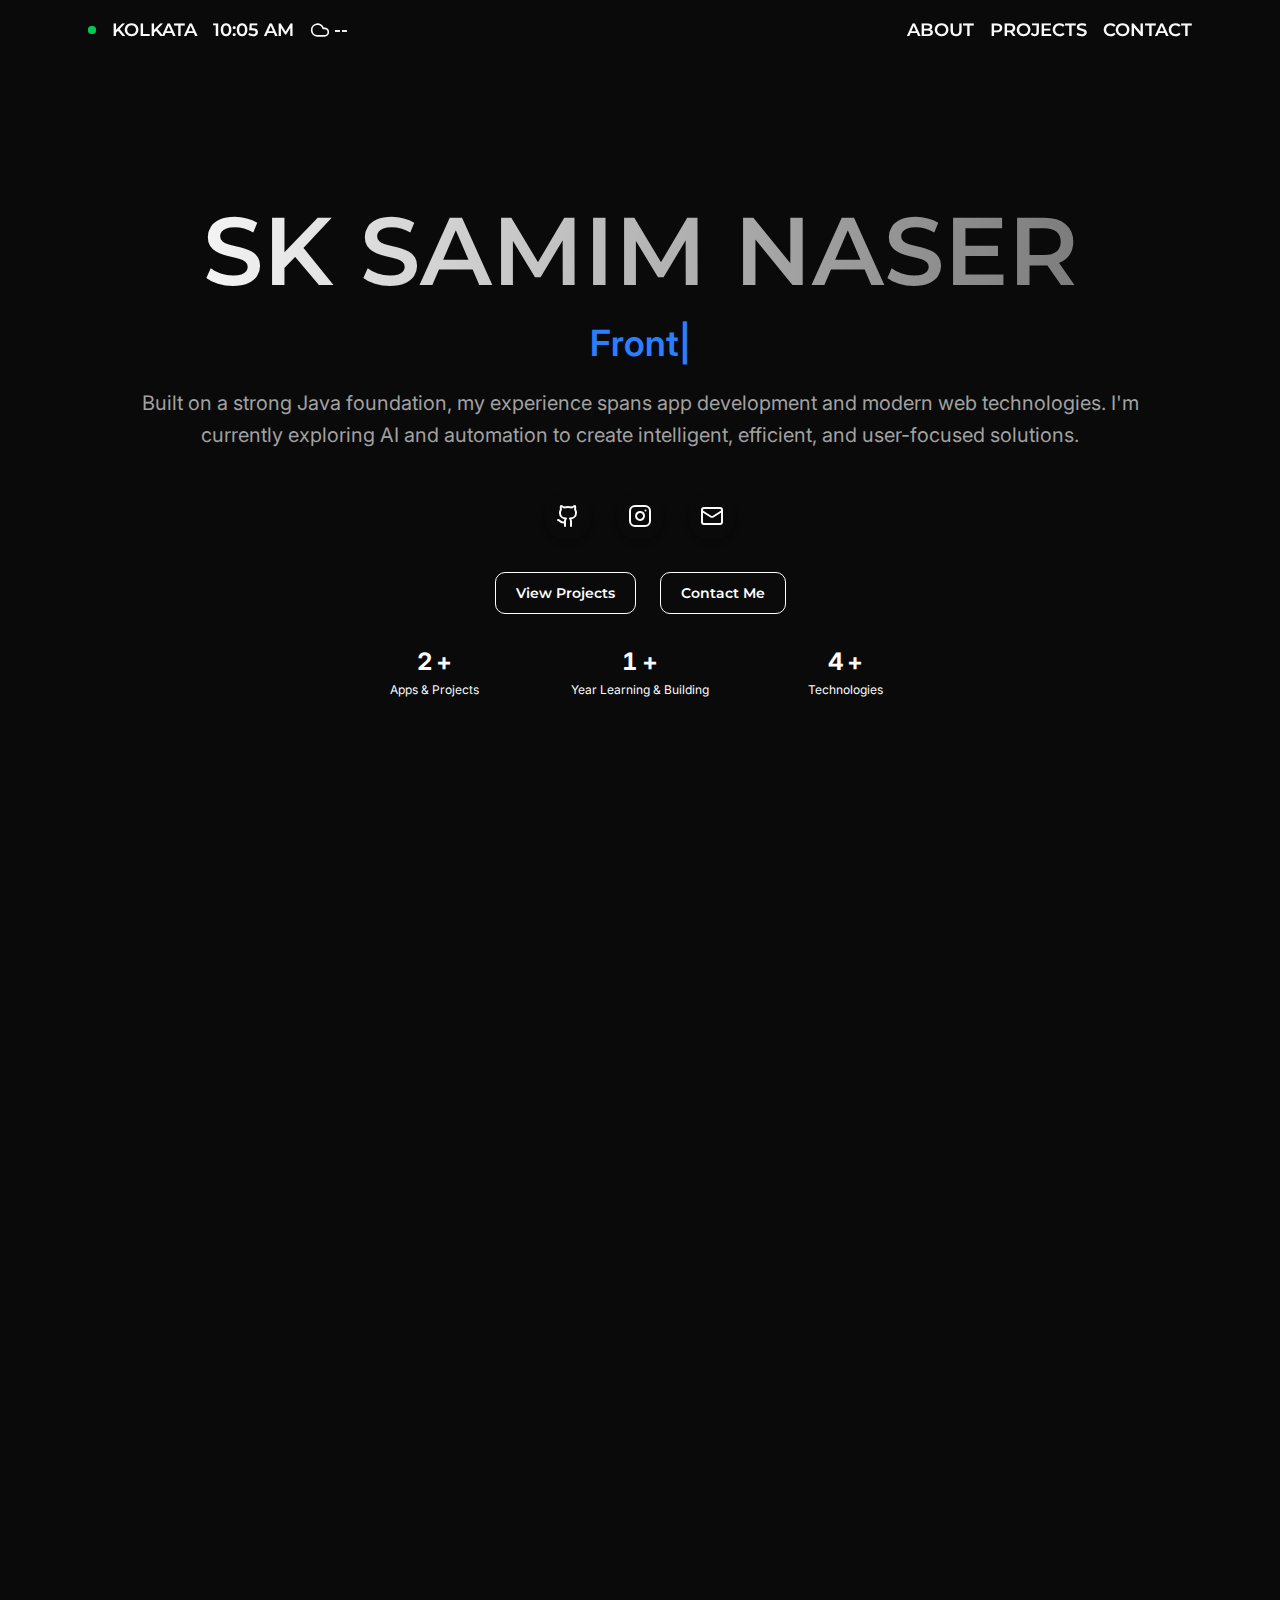
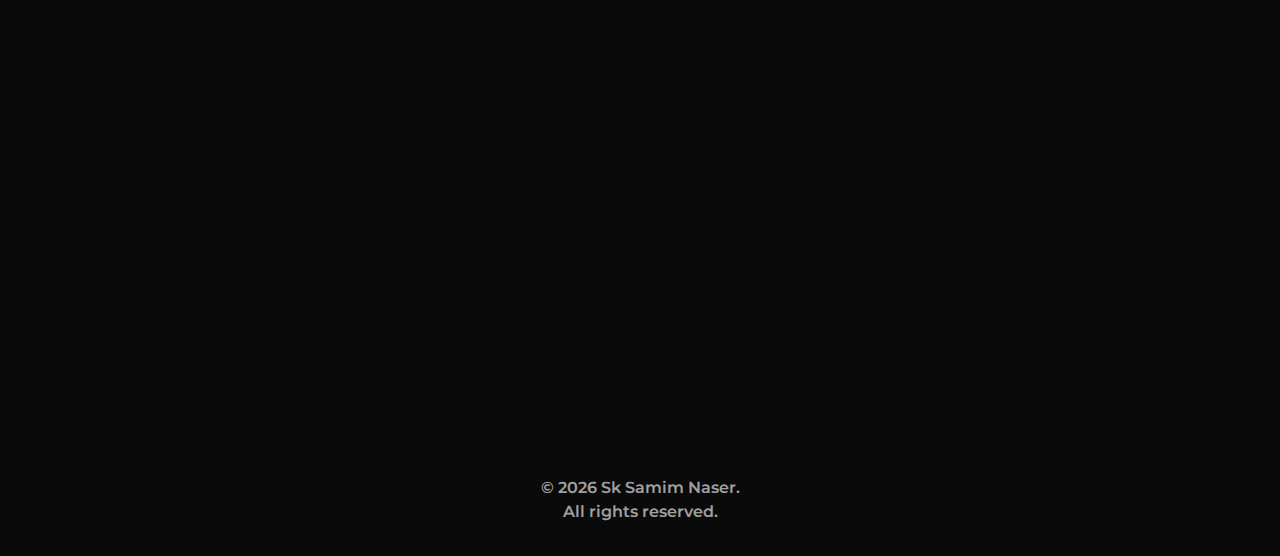
<file: index.html>
<!doctype html>
<html lang="en">
  <head>
    <!-- Google tag (gtag.js) -->
    <script
      async
      src="https://www.googletagmanager.com/gtag/js?id=G-XVTHLYR5VE"
    ></script>
    <script>
      window.dataLayer = window.dataLayer || [];
      function gtag() {
        dataLayer.push(arguments);
      }
      gtag("js", new Date());

      gtag("config", "G-XVTHLYR5VE");
    </script>
    <meta charset="UTF-8" />
    <meta name="viewport" content="width=device-width, initial-scale=1.0" />

    <!-- Primary SEO -->
    <title>Sk Samim Naser | Frontend Developer</title>
    <meta name="title" content="Sk Samim Naser | Frontend Developer" />
    <meta
      name="description"
      content="Frontend developer specializing in React, Flutter, and modern web technologies. Explore my projects, apps, and developer journey."
    />
    <meta name="robots" content="index, follow" />
    <meta
      name="keywords"
      content="Frontend Developer, React Developer, Flutter Developer, JavaScript, Portfolio, Web Developer"
    />
    <link rel="canonical" href="https://samimnaser.github.io/" />

    <!-- Open Graph / Social Preview -->
    <meta property="og:type" content="website" />
    <meta property="og:title" content="Sk Samim Naser | Developer Portfolio" />
    <meta
      property="og:description"
      content="Check out my developer portfolio and projects."
    />
    <meta property="og:url" content="https://samimnaser.github.io/" />
    <meta
      property="og:image"
      content="https://samimnaser.github.io/preview.png"
    />

    <!-- Twitter -->
    <meta name="twitter:card" content="summary_large_image" />
    <meta name="twitter:title" content="Sk Samim Naser | Developer Portfolio" />
    <meta
      name="twitter:description"
      content="Frontend developer building modern applications."
    />
    <meta
      name="twitter:image"
      content="https://samimnaser.github.io/preview.png"
    />

    <!-- Theme Color -->
    <meta name="theme-color" content="#111827" />

    <!-- Favicon -->
    <link rel="icon" type="image/png" href="/logo.png" />
    <link
      href="https://fonts.googleapis.com/css2?family=Inter:wght@300;400;500;600;700&family=JetBrains+Mono:wght@300;400;500;600&family=Montserrat:ital,wght@0,500;0,600;1,500;1,600&display=swap"
      rel="stylesheet"
    />
    <script type="module" crossorigin src="/assets/index-CJG-PSSD.js"></script>
    <link rel="modulepreload" crossorigin href="/assets/icons-Dl6znVoR.js">
    <link rel="modulepreload" crossorigin href="/assets/vendor-BYZdUPCL.js">
    <link rel="stylesheet" crossorigin href="/assets/index-CXBJVpOr.css">
  </head>
  <body>
    <div id="root"></div>
  </body>
</html>
</file>
<file: assets/index-CXBJVpOr.css>
@layer properties{@supports (((-webkit-hyphens:none)) and (not (margin-trim:inline))) or ((-moz-orient:inline) and (not (color:rgb(from red r g b)))){*,:before,:after,::backdrop{--tw-translate-x:0;--tw-translate-y:0;--tw-translate-z:0;--tw-rotate-x:initial;--tw-rotate-y:initial;--tw-rotate-z:initial;--tw-skew-x:initial;--tw-skew-y:initial;--tw-space-y-reverse:0;--tw-space-x-reverse:0;--tw-border-style:solid;--tw-gradient-position:initial;--tw-gradient-from:#0000;--tw-gradient-via:#0000;--tw-gradient-to:#0000;--tw-gradient-stops:initial;--tw-gradient-via-stops:initial;--tw-gradient-from-position:0%;--tw-gradient-via-position:50%;--tw-gradient-to-position:100%;--tw-leading:initial;--tw-font-weight:initial;--tw-tracking:initial;--tw-ordinal:initial;--tw-slashed-zero:initial;--tw-numeric-figure:initial;--tw-numeric-spacing:initial;--tw-numeric-fraction:initial;--tw-shadow:0 0 #0000;--tw-shadow-color:initial;--tw-shadow-alpha:100%;--tw-inset-shadow:0 0 #0000;--tw-inset-shadow-color:initial;--tw-inset-shadow-alpha:100%;--tw-ring-color:initial;--tw-ring-shadow:0 0 #0000;--tw-inset-ring-color:initial;--tw-inset-ring-shadow:0 0 #0000;--tw-ring-inset:initial;--tw-ring-offset-width:0px;--tw-ring-offset-color:#fff;--tw-ring-offset-shadow:0 0 #0000;--tw-outline-style:solid;--tw-blur:initial;--tw-brightness:initial;--tw-contrast:initial;--tw-grayscale:initial;--tw-hue-rotate:initial;--tw-invert:initial;--tw-opacity:initial;--tw-saturate:initial;--tw-sepia:initial;--tw-drop-shadow:initial;--tw-drop-shadow-color:initial;--tw-drop-shadow-alpha:100%;--tw-drop-shadow-size:initial;--tw-backdrop-blur:initial;--tw-backdrop-brightness:initial;--tw-backdrop-contrast:initial;--tw-backdrop-grayscale:initial;--tw-backdrop-hue-rotate:initial;--tw-backdrop-invert:initial;--tw-backdrop-opacity:initial;--tw-backdrop-saturate:initial;--tw-backdrop-sepia:initial;--tw-duration:initial;--tw-ease:initial;--tw-scale-x:1;--tw-scale-y:1;--tw-scale-z:1}}}@layer theme{:root,:host{--font-sans:ui-sans-serif, system-ui, sans-serif, "Apple Color Emoji", "Segoe UI Emoji", "Segoe UI Symbol", "Noto Color Emoji";--font-mono:ui-monospace, SFMono-Regular, Menlo, Monaco, Consolas, "Liberation Mono", "Courier New", monospace;--color-red-500:oklch(63.7% .237 25.331);--color-yellow-500:oklch(79.5% .184 86.047);--color-green-500:oklch(72.3% .219 149.579);--color-blue-400:oklch(70.7% .165 254.624);--color-blue-500:oklch(62.3% .214 259.815);--color-blue-700:oklch(48.8% .243 264.376);--color-gray-700:oklch(37.3% .034 259.733);--color-gray-800:oklch(27.8% .033 256.848);--color-zinc-500:oklch(55.2% .016 285.938);--color-neutral-400:oklch(70.8% 0 0);--color-neutral-500:oklch(55.6% 0 0);--color-black:#000;--color-white:#fff;--spacing:.25rem;--container-lg:32rem;--container-xl:36rem;--container-5xl:64rem;--container-6xl:72rem;--container-7xl:80rem;--text-xs:.75rem;--text-xs--line-height:calc(1 / .75);--text-sm:.875rem;--text-sm--line-height:calc(1.25 / .875);--text-lg:1.125rem;--text-lg--line-height:calc(1.75 / 1.125);--text-xl:1.25rem;--text-xl--line-height:calc(1.75 / 1.25);--text-2xl:1.5rem;--text-2xl--line-height:calc(2 / 1.5);--text-3xl:1.875rem;--text-3xl--line-height: 1.2 ;--text-4xl:2.25rem;--text-4xl--line-height:calc(2.5 / 2.25);--text-5xl:3rem;--text-5xl--line-height:1;--text-6xl:3.75rem;--text-6xl--line-height:1;--text-8xl:6rem;--text-8xl--line-height:1;--font-weight-normal:400;--font-weight-medium:500;--font-weight-semibold:600;--font-weight-bold:700;--tracking-tight:-.025em;--tracking-wide:.025em;--tracking-wider:.05em;--leading-tight:1.25;--leading-relaxed:1.625;--ease-out:cubic-bezier(0, 0, .2, 1);--ease-in-out:cubic-bezier(.4, 0, .2, 1);--animate-ping:ping 1s cubic-bezier(0, 0, .2, 1) infinite;--animate-pulse:pulse 2s cubic-bezier(.4, 0, .6, 1) infinite;--blur-sm:8px;--blur-3xl:64px;--default-transition-duration:.15s;--default-transition-timing-function:cubic-bezier(.4, 0, .2, 1);--default-font-family:var(--font-sans);--default-mono-font-family:var(--font-mono)}}@layer base{*,:after,:before,::backdrop{box-sizing:border-box;border:0 solid;margin:0;padding:0}::file-selector-button{box-sizing:border-box;border:0 solid;margin:0;padding:0}html,:host{-webkit-text-size-adjust:100%;tab-size:4;line-height:1.5;font-family:var(--default-font-family,ui-sans-serif, system-ui, sans-serif, "Apple Color Emoji", "Segoe UI Emoji", "Segoe UI Symbol", "Noto Color Emoji");font-feature-settings:var(--default-font-feature-settings,normal);font-variation-settings:var(--default-font-variation-settings,normal);-webkit-tap-highlight-color:transparent}hr{height:0;color:inherit;border-top-width:1px}abbr:where([title]){-webkit-text-decoration:underline dotted;text-decoration:underline dotted}h1,h2,h3,h4,h5,h6{font-size:inherit;font-weight:inherit}a{color:inherit;-webkit-text-decoration:inherit;text-decoration:inherit}b,strong{font-weight:bolder}code,kbd,samp,pre{font-family:var(--default-mono-font-family,ui-monospace, SFMono-Regular, Menlo, Monaco, Consolas, "Liberation Mono", "Courier New", monospace);font-feature-settings:var(--default-mono-font-feature-settings,normal);font-variation-settings:var(--default-mono-font-variation-settings,normal);font-size:1em}small{font-size:80%}sub,sup{vertical-align:baseline;font-size:75%;line-height:0;position:relative}sub{bottom:-.25em}sup{top:-.5em}table{text-indent:0;border-color:inherit;border-collapse:collapse}:-moz-focusring{outline:auto}progress{vertical-align:baseline}summary{display:list-item}ol,ul,menu{list-style:none}img,svg,video,canvas,audio,iframe,embed,object{vertical-align:middle;display:block}img,video{max-width:100%;height:auto}button,input,select,optgroup,textarea{font:inherit;font-feature-settings:inherit;font-variation-settings:inherit;letter-spacing:inherit;color:inherit;opacity:1;background-color:#0000;border-radius:0}::file-selector-button{font:inherit;font-feature-settings:inherit;font-variation-settings:inherit;letter-spacing:inherit;color:inherit;opacity:1;background-color:#0000;border-radius:0}:where(select:is([multiple],[size])) optgroup{font-weight:bolder}:where(select:is([multiple],[size])) optgroup option{padding-inline-start:20px}::file-selector-button{margin-inline-end:4px}::placeholder{opacity:1}@supports (not ((-webkit-appearance:-apple-pay-button))) or (contain-intrinsic-size:1px){::placeholder{color:currentColor}@supports (color:color-mix(in lab,red,red)){::placeholder{color:color-mix(in oklab,currentcolor 50%,transparent)}}}textarea{resize:vertical}::-webkit-search-decoration{-webkit-appearance:none}::-webkit-date-and-time-value{min-height:1lh;text-align:inherit}::-webkit-datetime-edit{display:inline-flex}::-webkit-datetime-edit-fields-wrapper{padding:0}::-webkit-datetime-edit{padding-block:0}::-webkit-datetime-edit-year-field{padding-block:0}::-webkit-datetime-edit-month-field{padding-block:0}::-webkit-datetime-edit-day-field{padding-block:0}::-webkit-datetime-edit-hour-field{padding-block:0}::-webkit-datetime-edit-minute-field{padding-block:0}::-webkit-datetime-edit-second-field{padding-block:0}::-webkit-datetime-edit-millisecond-field{padding-block:0}::-webkit-datetime-edit-meridiem-field{padding-block:0}::-webkit-calendar-picker-indicator{line-height:1}:-moz-ui-invalid{box-shadow:none}button,input:where([type=button],[type=reset],[type=submit]){appearance:button}::file-selector-button{appearance:button}::-webkit-inner-spin-button{height:auto}::-webkit-outer-spin-button{height:auto}[hidden]:where(:not([hidden=until-found])){display:none!important}}@layer components;@layer utilities{.pointer-events-none{pointer-events:none}.absolute{position:absolute}.fixed{position:fixed}.relative{position:relative}.inset-0{inset:calc(var(--spacing) * 0)}.top-0{top:calc(var(--spacing) * 0)}.top-1\/2{top:50%}.-right-40{right:calc(var(--spacing) * -40)}.right-4{right:calc(var(--spacing) * 4)}.-bottom-40{bottom:calc(var(--spacing) * -40)}.bottom-8{bottom:calc(var(--spacing) * 8)}.-z-10{z-index:-10}.z-0{z-index:0}.z-10{z-index:10}.z-50{z-index:50}.mx-auto{margin-inline:auto}.mt-4{margin-top:calc(var(--spacing) * 4)}.mt-10{margin-top:calc(var(--spacing) * 10)}.mt-20{margin-top:calc(var(--spacing) * 20)}.mt-auto{margin-top:auto}.mr-2{margin-right:calc(var(--spacing) * 2)}.mb-1{margin-bottom:calc(var(--spacing) * 1)}.mb-2{margin-bottom:calc(var(--spacing) * 2)}.mb-3{margin-bottom:calc(var(--spacing) * 3)}.mb-4{margin-bottom:calc(var(--spacing) * 4)}.mb-6{margin-bottom:calc(var(--spacing) * 6)}.mb-8{margin-bottom:calc(var(--spacing) * 8)}.mb-10{margin-bottom:calc(var(--spacing) * 10)}.mb-12{margin-bottom:calc(var(--spacing) * 12)}.block{display:block}.flex{display:flex}.grid{display:grid}.hidden{display:none}.inline-block{display:inline-block}.inline-flex{display:inline-flex}.size-0\.5{width:calc(var(--spacing) * .5);height:calc(var(--spacing) * .5)}.size-\[var\(--icon-size\)\]{width:var(--icon-size);height:var(--icon-size)}.size-full{width:100%;height:100%}.h-2{height:calc(var(--spacing) * 2)}.h-3{height:calc(var(--spacing) * 3)}.h-4{height:calc(var(--spacing) * 4)}.h-5{height:calc(var(--spacing) * 5)}.h-6{height:calc(var(--spacing) * 6)}.h-7{height:calc(var(--spacing) * 7)}.h-8{height:calc(var(--spacing) * 8)}.h-24{height:calc(var(--spacing) * 24)}.h-78{height:calc(var(--spacing) * 78)}.h-80{height:calc(var(--spacing) * 80)}.h-full{height:100%}.h-px{height:1px}.max-h-0{max-height:calc(var(--spacing) * 0)}.max-h-64{max-height:calc(var(--spacing) * 64)}.max-h-100{max-height:calc(var(--spacing) * 100)}.min-h-96{min-height:calc(var(--spacing) * 96)}.min-h-screen{min-height:100vh}.w-2{width:calc(var(--spacing) * 2)}.w-3\/4{width:75%}.w-4{width:calc(var(--spacing) * 4)}.w-4\/6{width:66.6667%}.w-5{width:calc(var(--spacing) * 5)}.w-5\/6{width:83.3333%}.w-6{width:calc(var(--spacing) * 6)}.w-7{width:calc(var(--spacing) * 7)}.w-8{width:calc(var(--spacing) * 8)}.w-16{width:calc(var(--spacing) * 16)}.w-24{width:calc(var(--spacing) * 24)}.w-32{width:calc(var(--spacing) * 32)}.w-80{width:calc(var(--spacing) * 80)}.w-\[50px\]{width:50px}.w-full{width:100%}.max-w-5xl{max-width:var(--container-5xl)}.max-w-6xl{max-width:var(--container-6xl)}.max-w-7xl{max-width:var(--container-7xl)}.max-w-lg{max-width:var(--container-lg)}.max-w-xl{max-width:var(--container-xl)}.shrink-0{flex-shrink:0}.-translate-y-1\/2{--tw-translate-y: -50% ;translate:var(--tw-translate-x) var(--tw-translate-y)}.translate-y-0{--tw-translate-y:calc(var(--spacing) * 0);translate:var(--tw-translate-x) var(--tw-translate-y)}.translate-y-10{--tw-translate-y:calc(var(--spacing) * 10);translate:var(--tw-translate-x) var(--tw-translate-y)}.rotate-\[var\(--angle\)\]{rotate:var(--angle)}.transform{transform:var(--tw-rotate-x,) var(--tw-rotate-y,) var(--tw-rotate-z,) var(--tw-skew-x,) var(--tw-skew-y,)}.transform-gpu{transform:translateZ(0) var(--tw-rotate-x,) var(--tw-rotate-y,) var(--tw-rotate-z,) var(--tw-skew-x,) var(--tw-skew-y,)}.animate-meteor{animation:5s linear infinite meteor}.animate-orbit{animation:orbit calc(var(--duration) * 1s) linear infinite}.animate-ping{animation:var(--animate-ping)}.animate-pulse{animation:var(--animate-pulse)}.cursor-default{cursor:default}.cursor-pointer{cursor:pointer}.resize-none{resize:none}.scroll-mt-24{scroll-margin-top:calc(var(--spacing) * 24)}.auto-rows-fr{grid-auto-rows:minmax(0,1fr)}.grid-cols-3{grid-template-columns:repeat(3,minmax(0,1fr))}.flex-col{flex-direction:column}.flex-row{flex-direction:row}.flex-wrap{flex-wrap:wrap}.items-baseline{align-items:baseline}.items-center{align-items:center}.items-start{align-items:flex-start}.items-stretch{align-items:stretch}.justify-between{justify-content:space-between}.justify-center{justify-content:center}.justify-end{justify-content:flex-end}.gap-0\.5{gap:calc(var(--spacing) * .5)}.gap-1{gap:calc(var(--spacing) * 1)}.gap-2{gap:calc(var(--spacing) * 2)}.gap-2\.5{gap:calc(var(--spacing) * 2.5)}.gap-3{gap:calc(var(--spacing) * 3)}.gap-4{gap:calc(var(--spacing) * 4)}.gap-6{gap:calc(var(--spacing) * 6)}.gap-8{gap:calc(var(--spacing) * 8)}.gap-10{gap:calc(var(--spacing) * 10)}:where(.space-y-4>:not(:last-child)){--tw-space-y-reverse:0;margin-block-start:calc(calc(var(--spacing) * 4) * var(--tw-space-y-reverse));margin-block-end:calc(calc(var(--spacing) * 4) * calc(1 - var(--tw-space-y-reverse)))}.gap-x-2{column-gap:calc(var(--spacing) * 2)}:where(.space-x-6>:not(:last-child)){--tw-space-x-reverse:0;margin-inline-start:calc(calc(var(--spacing) * 6) * var(--tw-space-x-reverse));margin-inline-end:calc(calc(var(--spacing) * 6) * calc(1 - var(--tw-space-x-reverse)))}.gap-y-1{row-gap:calc(var(--spacing) * 1)}.gap-y-2{row-gap:calc(var(--spacing) * 2)}.self-center{align-self:center}.overflow-auto{overflow:auto}.overflow-hidden{overflow:hidden}.rounded-2xl{border-radius:calc(var(--radius) + 8px)}.rounded-full{border-radius:3.40282e38px}.rounded-lg{border-radius:var(--radius)}.rounded-md{border-radius:calc(var(--radius) - 2px)}.rounded-xl{border-radius:calc(var(--radius) + 4px)}.border{border-style:var(--tw-border-style);border-width:1px}.border-b{border-bottom-style:var(--tw-border-style);border-bottom-width:1px}.border-black{border-color:var(--color-black)}.border-border{border-color:var(--border)}.border-gray-700{border-color:var(--color-gray-700)}.border-primary\/10{border-color:var(--primary)}@supports (color:color-mix(in lab,red,red)){.border-primary\/10{border-color:color-mix(in oklab,var(--primary) 10%,transparent)}}.border-primary\/15{border-color:var(--primary)}@supports (color:color-mix(in lab,red,red)){.border-primary\/15{border-color:color-mix(in oklab,var(--primary) 15%,transparent)}}.border-white{border-color:var(--color-white)}.bg-background{background-color:var(--background)}.bg-blue-500{background-color:var(--color-blue-500)}.bg-green-500{background-color:var(--color-green-500)}.bg-primary\/10{background-color:var(--primary)}@supports (color:color-mix(in lab,red,red)){.bg-primary\/10{background-color:color-mix(in oklab,var(--primary) 10%,transparent)}}.bg-red-500{background-color:var(--color-red-500)}.bg-transparent{background-color:#0000}.bg-white{background-color:var(--color-white)}.bg-yellow-500{background-color:var(--color-yellow-500)}.bg-zinc-500{background-color:var(--color-zinc-500)}.bg-linear-to-br{--tw-gradient-position:to bottom right}@supports (background-image:linear-gradient(in lab,red,red)){.bg-linear-to-br{--tw-gradient-position:to bottom right in oklab}}.bg-linear-to-br{background-image:linear-gradient(var(--tw-gradient-stops))}.bg-linear-to-r{--tw-gradient-position:to right}@supports (background-image:linear-gradient(in lab,red,red)){.bg-linear-to-r{--tw-gradient-position:to right in oklab}}.bg-linear-to-r{background-image:linear-gradient(var(--tw-gradient-stops))}.bg-gradient-to-r{--tw-gradient-position:to right in oklab;background-image:linear-gradient(var(--tw-gradient-stops))}.from-white{--tw-gradient-from:var(--color-white);--tw-gradient-stops:var(--tw-gradient-via-stops,var(--tw-gradient-position), var(--tw-gradient-from) var(--tw-gradient-from-position), var(--tw-gradient-to) var(--tw-gradient-to-position))}.from-zinc-500{--tw-gradient-from:var(--color-zinc-500);--tw-gradient-stops:var(--tw-gradient-via-stops,var(--tw-gradient-position), var(--tw-gradient-from) var(--tw-gradient-from-position), var(--tw-gradient-to) var(--tw-gradient-to-position))}.to-neutral-500{--tw-gradient-to:var(--color-neutral-500);--tw-gradient-stops:var(--tw-gradient-via-stops,var(--tw-gradient-position), var(--tw-gradient-from) var(--tw-gradient-from-position), var(--tw-gradient-to) var(--tw-gradient-to-position))}.to-transparent{--tw-gradient-to:transparent;--tw-gradient-stops:var(--tw-gradient-via-stops,var(--tw-gradient-position), var(--tw-gradient-from) var(--tw-gradient-from-position), var(--tw-gradient-to) var(--tw-gradient-to-position))}.bg-clip-text{-webkit-background-clip:text;background-clip:text}.stroke-black\/10{stroke:#0000001a}@supports (color:color-mix(in lab,red,red)){.stroke-black\/10{stroke:color-mix(in oklab,var(--color-black) 10%,transparent)}}.stroke-1{stroke-width:1px}.object-cover{object-fit:cover}.p-2{padding:calc(var(--spacing) * 2)}.p-3{padding:calc(var(--spacing) * 3)}.p-4{padding:calc(var(--spacing) * 4)}.p-7{padding:calc(var(--spacing) * 7)}.p-8{padding:calc(var(--spacing) * 8)}.px-1{padding-inline:calc(var(--spacing) * 1)}.px-4{padding-inline:calc(var(--spacing) * 4)}.px-5{padding-inline:calc(var(--spacing) * 5)}.px-6{padding-inline:calc(var(--spacing) * 6)}.px-8{padding-inline:calc(var(--spacing) * 8)}.py-2{padding-block:calc(var(--spacing) * 2)}.py-2\.5{padding-block:calc(var(--spacing) * 2.5)}.py-3{padding-block:calc(var(--spacing) * 3)}.py-4{padding-block:calc(var(--spacing) * 4)}.py-8{padding-block:calc(var(--spacing) * 8)}.py-14{padding-block:calc(var(--spacing) * 14)}.py-30{padding-block:calc(var(--spacing) * 30)}.pt-8{padding-top:calc(var(--spacing) * 8)}.pb-5{padding-bottom:calc(var(--spacing) * 5)}.pl-1{padding-left:calc(var(--spacing) * 1)}.text-center{text-align:center}.text-left{text-align:left}.font-mono{font-family:var(--font-mono)}.font-sans{font-family:var(--font-sans)}.text-2xl{font-size:var(--text-2xl);line-height:var(--tw-leading,var(--text-2xl--line-height))}.text-4xl{font-size:var(--text-4xl);line-height:var(--tw-leading,var(--text-4xl--line-height))}.text-5xl{font-size:var(--text-5xl);line-height:var(--tw-leading,var(--text-5xl--line-height))}.text-lg{font-size:var(--text-lg);line-height:var(--tw-leading,var(--text-lg--line-height))}.text-sm{font-size:var(--text-sm);line-height:var(--tw-leading,var(--text-sm--line-height))}.text-xl{font-size:var(--text-xl);line-height:var(--tw-leading,var(--text-xl--line-height))}.text-xs{font-size:var(--text-xs);line-height:var(--tw-leading,var(--text-xs--line-height))}.text-\[11px\]{font-size:11px}.leading-relaxed{--tw-leading:var(--leading-relaxed);line-height:var(--leading-relaxed)}.leading-tight{--tw-leading:var(--leading-tight);line-height:var(--leading-tight)}.font-bold{--tw-font-weight:var(--font-weight-bold);font-weight:var(--font-weight-bold)}.font-medium{--tw-font-weight:var(--font-weight-medium);font-weight:var(--font-weight-medium)}.font-normal{--tw-font-weight:var(--font-weight-normal);font-weight:var(--font-weight-normal)}.font-semibold{--tw-font-weight:var(--font-weight-semibold);font-weight:var(--font-weight-semibold)}.tracking-\[0\.14em\]{--tw-tracking:.14em;letter-spacing:.14em}.tracking-\[0\.18em\]{--tw-tracking:.18em;letter-spacing:.18em}.tracking-\[0\.25em\]{--tw-tracking:.25em;letter-spacing:.25em}.tracking-tight{--tw-tracking:var(--tracking-tight);letter-spacing:var(--tracking-tight)}.tracking-wide{--tw-tracking:var(--tracking-wide);letter-spacing:var(--tracking-wide)}.tracking-wider{--tw-tracking:var(--tracking-wider);letter-spacing:var(--tracking-wider)}.text-black{color:var(--color-black)}.text-blue-500{color:var(--color-blue-500)}.text-green-500{color:var(--color-green-500)}.text-muted-foreground{color:var(--muted-foreground)}.text-neutral-400{color:var(--color-neutral-400)}.text-primary,.text-primary\/50{color:var(--primary)}@supports (color:color-mix(in lab,red,red)){.text-primary\/50{color:color-mix(in oklab,var(--primary) 50%,transparent)}}.text-primary\/55{color:var(--primary)}@supports (color:color-mix(in lab,red,red)){.text-primary\/55{color:color-mix(in oklab,var(--primary) 55%,transparent)}}.text-primary\/70{color:var(--primary)}@supports (color:color-mix(in lab,red,red)){.text-primary\/70{color:color-mix(in oklab,var(--primary) 70%,transparent)}}.text-primary\/75{color:var(--primary)}@supports (color:color-mix(in lab,red,red)){.text-primary\/75{color:color-mix(in oklab,var(--primary) 75%,transparent)}}.text-primary\/80{color:var(--primary)}@supports (color:color-mix(in lab,red,red)){.text-primary\/80{color:color-mix(in oklab,var(--primary) 80%,transparent)}}.text-primary\/90{color:var(--primary)}@supports (color:color-mix(in lab,red,red)){.text-primary\/90{color:color-mix(in oklab,var(--primary) 90%,transparent)}}.text-red-500{color:var(--color-red-500)}.text-transparent{color:#0000}.text-white{color:var(--color-white)}.text-yellow-500{color:var(--color-yellow-500)}.uppercase{text-transform:uppercase}.tabular-nums{--tw-numeric-spacing:tabular-nums;font-variant-numeric:var(--tw-ordinal,) var(--tw-slashed-zero,) var(--tw-numeric-figure,) var(--tw-numeric-spacing,) var(--tw-numeric-fraction,)}.opacity-0{opacity:0}.opacity-10{opacity:.1}.opacity-75{opacity:.75}.opacity-100{opacity:1}.shadow-\[0_0_0_1px_\#ffffff10\]{--tw-shadow:0 0 0 1px var(--tw-shadow-color,#ffffff10);box-shadow:var(--tw-inset-shadow),var(--tw-inset-ring-shadow),var(--tw-ring-offset-shadow),var(--tw-ring-shadow),var(--tw-shadow)}.shadow-lg{--tw-shadow:0 10px 15px -3px var(--tw-shadow-color,#0000001a), 0 4px 6px -4px var(--tw-shadow-color,#0000001a);box-shadow:var(--tw-inset-shadow),var(--tw-inset-ring-shadow),var(--tw-ring-offset-shadow),var(--tw-ring-shadow),var(--tw-shadow)}.shadow-md{--tw-shadow:0 4px 6px -1px var(--tw-shadow-color,#0000001a), 0 2px 4px -2px var(--tw-shadow-color,#0000001a);box-shadow:var(--tw-inset-shadow),var(--tw-inset-ring-shadow),var(--tw-ring-offset-shadow),var(--tw-ring-shadow),var(--tw-shadow)}.shadow-sm{--tw-shadow:0 1px 3px 0 var(--tw-shadow-color,#0000001a), 0 1px 2px -1px var(--tw-shadow-color,#0000001a);box-shadow:var(--tw-inset-shadow),var(--tw-inset-ring-shadow),var(--tw-ring-offset-shadow),var(--tw-ring-shadow),var(--tw-shadow)}.ring-2{--tw-ring-shadow:var(--tw-ring-inset,) 0 0 0 calc(2px + var(--tw-ring-offset-width)) var(--tw-ring-color,currentcolor);box-shadow:var(--tw-inset-shadow),var(--tw-inset-ring-shadow),var(--tw-ring-offset-shadow),var(--tw-ring-shadow),var(--tw-shadow)}.ring-primary\/10{--tw-ring-color:var(--primary)}@supports (color:color-mix(in lab,red,red)){.ring-primary\/10{--tw-ring-color:color-mix(in oklab, var(--primary) 10%, transparent)}}.outline{outline-style:var(--tw-outline-style);outline-width:1px}.blur-3xl{--tw-blur:blur(var(--blur-3xl));filter:var(--tw-blur,) var(--tw-brightness,) var(--tw-contrast,) var(--tw-grayscale,) var(--tw-hue-rotate,) var(--tw-invert,) var(--tw-saturate,) var(--tw-sepia,) var(--tw-drop-shadow,)}.brightness-100{--tw-brightness:brightness(100%);filter:var(--tw-blur,) var(--tw-brightness,) var(--tw-contrast,) var(--tw-grayscale,) var(--tw-hue-rotate,) var(--tw-invert,) var(--tw-saturate,) var(--tw-sepia,) var(--tw-drop-shadow,)}.grayscale{--tw-grayscale:grayscale(100%);filter:var(--tw-blur,) var(--tw-brightness,) var(--tw-contrast,) var(--tw-grayscale,) var(--tw-hue-rotate,) var(--tw-invert,) var(--tw-saturate,) var(--tw-sepia,) var(--tw-drop-shadow,)}.grayscale-0{--tw-grayscale:grayscale(0%);filter:var(--tw-blur,) var(--tw-brightness,) var(--tw-contrast,) var(--tw-grayscale,) var(--tw-hue-rotate,) var(--tw-invert,) var(--tw-saturate,) var(--tw-sepia,) var(--tw-drop-shadow,)}.backdrop-blur-sm{--tw-backdrop-blur:blur(var(--blur-sm));-webkit-backdrop-filter:var(--tw-backdrop-blur,) var(--tw-backdrop-brightness,) var(--tw-backdrop-contrast,) var(--tw-backdrop-grayscale,) var(--tw-backdrop-hue-rotate,) var(--tw-backdrop-invert,) var(--tw-backdrop-opacity,) var(--tw-backdrop-saturate,) var(--tw-backdrop-sepia,);backdrop-filter:var(--tw-backdrop-blur,) var(--tw-backdrop-brightness,) var(--tw-backdrop-contrast,) var(--tw-backdrop-grayscale,) var(--tw-backdrop-hue-rotate,) var(--tw-backdrop-invert,) var(--tw-backdrop-opacity,) var(--tw-backdrop-saturate,) var(--tw-backdrop-sepia,)}.transition{transition-property:color,background-color,border-color,outline-color,text-decoration-color,fill,stroke,--tw-gradient-from,--tw-gradient-via,--tw-gradient-to,opacity,box-shadow,transform,translate,scale,rotate,filter,-webkit-backdrop-filter,backdrop-filter,display,content-visibility,overlay,pointer-events;transition-timing-function:var(--tw-ease,var(--default-transition-timing-function));transition-duration:var(--tw-duration,var(--default-transition-duration))}.transition-\[filter\]{transition-property:filter;transition-timing-function:var(--tw-ease,var(--default-transition-timing-function));transition-duration:var(--tw-duration,var(--default-transition-duration))}.transition-\[transform\,border-color\,filter\]{transition-property:transform,border-color,filter;transition-timing-function:var(--tw-ease,var(--default-transition-timing-function));transition-duration:var(--tw-duration,var(--default-transition-duration))}.transition-all{transition-property:all;transition-timing-function:var(--tw-ease,var(--default-transition-timing-function));transition-duration:var(--tw-duration,var(--default-transition-duration))}.transition-colors{transition-property:color,background-color,border-color,outline-color,text-decoration-color,fill,stroke,--tw-gradient-from,--tw-gradient-via,--tw-gradient-to;transition-timing-function:var(--tw-ease,var(--default-transition-timing-function));transition-duration:var(--tw-duration,var(--default-transition-duration))}.transition-transform{transition-property:transform,translate,scale,rotate;transition-timing-function:var(--tw-ease,var(--default-transition-timing-function));transition-duration:var(--tw-duration,var(--default-transition-duration))}.delay-200{transition-delay:.2s}.delay-300{transition-delay:.3s}.delay-400{transition-delay:.4s}.delay-500{transition-delay:.5s}.delay-1000{transition-delay:1s}.duration-150{--tw-duration:.15s;transition-duration:.15s}.duration-200{--tw-duration:.2s;transition-duration:.2s}.duration-300{--tw-duration:.3s;transition-duration:.3s}.duration-1000{--tw-duration:1s;transition-duration:1s}.ease-in-out{--tw-ease:var(--ease-in-out);transition-timing-function:var(--ease-in-out)}.ease-out{--tw-ease:var(--ease-out);transition-timing-function:var(--ease-out)}.outline-none{--tw-outline-style:none;outline-style:none}.select-none{-webkit-user-select:none;user-select:none}.\[animation-direction\:reverse\]{animation-direction:reverse}.delay-200{animation-delay:.2s}.delay-300{animation-delay:.3s}.delay-400{animation-delay:.4s}.delay-500{animation-delay:.5s}.delay-1000{animation-delay:1s}.duration-150{animation-duration:.15s}.duration-200{animation-duration:.2s}.duration-300{animation-duration:.3s}.duration-1000{animation-duration:1s}.ease-in-out{animation-timing-function:cubic-bezier(.4,0,.2,1)}.ease-out{animation-timing-function:cubic-bezier(0,0,.2,1)}@media(hover:hover){.group-hover\:text-blue-500:is(:where(.group):hover *){color:var(--color-blue-500)}.group-hover\:text-primary\/90:is(:where(.group):hover *){color:var(--primary)}@supports (color:color-mix(in lab,red,red)){.group-hover\:text-primary\/90:is(:where(.group):hover *){color:color-mix(in oklab,var(--primary) 90%,transparent)}}.group-hover\:text-white:is(:where(.group):hover *){color:var(--color-white)}.group-hover\:brightness-100:is(:where(.group):hover *){--tw-brightness:brightness(100%);filter:var(--tw-blur,) var(--tw-brightness,) var(--tw-contrast,) var(--tw-grayscale,) var(--tw-hue-rotate,) var(--tw-invert,) var(--tw-saturate,) var(--tw-sepia,) var(--tw-drop-shadow,)}.group-hover\:grayscale-0:is(:where(.group):hover *){--tw-grayscale:grayscale(0%);filter:var(--tw-blur,) var(--tw-brightness,) var(--tw-contrast,) var(--tw-grayscale,) var(--tw-hue-rotate,) var(--tw-invert,) var(--tw-saturate,) var(--tw-sepia,) var(--tw-drop-shadow,)}}.placeholder\:text-primary\/40::placeholder{color:var(--primary)}@supports (color:color-mix(in lab,red,red)){.placeholder\:text-primary\/40::placeholder{color:color-mix(in oklab,var(--primary) 40%,transparent)}}@media(hover:hover){.hover\:-translate-y-1\.5:hover{--tw-translate-y:calc(var(--spacing) * -1.5);translate:var(--tw-translate-x) var(--tw-translate-y)}.hover\:scale-105:hover{--tw-scale-x:105%;--tw-scale-y:105%;--tw-scale-z:105%;scale:var(--tw-scale-x) var(--tw-scale-y)}.hover\:scale-110:hover{--tw-scale-x:110%;--tw-scale-y:110%;--tw-scale-z:110%;scale:var(--tw-scale-x) var(--tw-scale-y)}.hover\:scale-125:hover{--tw-scale-x:125%;--tw-scale-y:125%;--tw-scale-z:125%;scale:var(--tw-scale-x) var(--tw-scale-y)}.hover\:border-primary\/25:hover{border-color:var(--primary)}@supports (color:color-mix(in lab,red,red)){.hover\:border-primary\/25:hover{border-color:color-mix(in oklab,var(--primary) 25%,transparent)}}.hover\:border-primary\/30:hover{border-color:var(--primary)}@supports (color:color-mix(in lab,red,red)){.hover\:border-primary\/30:hover{border-color:color-mix(in oklab,var(--primary) 30%,transparent)}}.hover\:border-primary\/40:hover{border-color:var(--primary)}@supports (color:color-mix(in lab,red,red)){.hover\:border-primary\/40:hover{border-color:color-mix(in oklab,var(--primary) 40%,transparent)}}.hover\:bg-black:hover{background-color:var(--color-black)}.hover\:bg-white:hover{background-color:var(--color-white)}.hover\:text-black:hover{color:var(--color-black)}.hover\:text-primary:hover{color:var(--primary)}.hover\:text-white:hover{color:var(--color-white)}.hover\:opacity-70:hover{opacity:.7}.hover\:shadow-lg:hover{--tw-shadow:0 10px 15px -3px var(--tw-shadow-color,#0000001a), 0 4px 6px -4px var(--tw-shadow-color,#0000001a);box-shadow:var(--tw-inset-shadow),var(--tw-inset-ring-shadow),var(--tw-ring-offset-shadow),var(--tw-ring-shadow),var(--tw-shadow)}}.focus\:border-white:focus{border-color:var(--color-white)}.disabled\:opacity-50:disabled{opacity:.5}@media(min-width:40rem){.sm\:grid-cols-4{grid-template-columns:repeat(4,minmax(0,1fr))}.sm\:flex-row{flex-direction:row}}@media(min-width:48rem){.md\:flex{display:flex}.md\:hidden{display:none}.md\:h-28{height:calc(var(--spacing) * 28)}.md\:h-full{height:100%}.md\:w-5\/6{width:83.3333%}.md\:w-28{width:calc(var(--spacing) * 28)}.md\:grid-cols-2{grid-template-columns:repeat(2,minmax(0,1fr))}.md\:grid-cols-6{grid-template-columns:repeat(6,minmax(0,1fr))}.md\:flex-row{flex-direction:row}.md\:gap-4{gap:calc(var(--spacing) * 4)}.md\:gap-16{gap:calc(var(--spacing) * 16)}.md\:self-start{align-self:flex-start}.md\:p-8{padding:calc(var(--spacing) * 8)}.md\:p-10{padding:calc(var(--spacing) * 10)}.md\:px-6{padding-inline:calc(var(--spacing) * 6)}.md\:px-10{padding-inline:calc(var(--spacing) * 10)}.md\:py-4{padding-block:calc(var(--spacing) * 4)}.md\:py-20{padding-block:calc(var(--spacing) * 20)}.md\:text-3xl{font-size:var(--text-3xl);line-height:var(--tw-leading,var(--text-3xl--line-height))}.md\:text-4xl{font-size:var(--text-4xl);line-height:var(--tw-leading,var(--text-4xl--line-height))}.md\:text-6xl{font-size:var(--text-6xl);line-height:var(--tw-leading,var(--text-6xl--line-height))}.md\:text-8xl{font-size:var(--text-8xl);line-height:var(--tw-leading,var(--text-8xl--line-height))}.md\:text-xl{font-size:var(--text-xl);line-height:var(--tw-leading,var(--text-xl--line-height))}.md\:text-primary\/55{color:var(--primary)}@supports (color:color-mix(in lab,red,red)){.md\:text-primary\/55{color:color-mix(in oklab,var(--primary) 55%,transparent)}}.md\:brightness-75{--tw-brightness:brightness(75%);filter:var(--tw-blur,) var(--tw-brightness,) var(--tw-contrast,) var(--tw-grayscale,) var(--tw-hue-rotate,) var(--tw-invert,) var(--tw-saturate,) var(--tw-sepia,) var(--tw-drop-shadow,)}.md\:grayscale{--tw-grayscale:grayscale(100%);filter:var(--tw-blur,) var(--tw-brightness,) var(--tw-contrast,) var(--tw-grayscale,) var(--tw-hue-rotate,) var(--tw-invert,) var(--tw-saturate,) var(--tw-sepia,) var(--tw-drop-shadow,)}}@media(min-width:80rem){.xl\:grid-cols-3{grid-template-columns:repeat(3,minmax(0,1fr))}}.dark\:border-white:is(.dark *){border-color:var(--color-white)}.dark\:bg-gray-800:is(.dark *){background-color:var(--color-gray-800)}.dark\:from-blue-400:is(.dark *){--tw-gradient-from:var(--color-blue-400);--tw-gradient-stops:var(--tw-gradient-via-stops,var(--tw-gradient-position), var(--tw-gradient-from) var(--tw-gradient-from-position), var(--tw-gradient-to) var(--tw-gradient-to-position))}.dark\:to-blue-700:is(.dark *){--tw-gradient-to:var(--color-blue-700);--tw-gradient-stops:var(--tw-gradient-via-stops,var(--tw-gradient-position), var(--tw-gradient-from) var(--tw-gradient-from-position), var(--tw-gradient-to) var(--tw-gradient-to-position))}.dark\:stroke-white\/10:is(.dark *){stroke:#ffffff1a}@supports (color:color-mix(in lab,red,red)){.dark\:stroke-white\/10:is(.dark *){stroke:color-mix(in oklab,var(--color-white) 10%,transparent)}}.dark\:text-white:is(.dark *){color:var(--color-white)}@media(hover:hover){.dark\:hover\:bg-white:is(.dark *):hover{background-color:var(--color-white)}.dark\:hover\:text-black:is(.dark *):hover{color:var(--color-black)}}}:root{--radius:.625rem;--background:oklch(100% 0 0);--foreground:oklch(14.5% 0 0);--card:oklch(100% 0 0);--card-foreground:oklch(14.5% 0 0);--popover:oklch(100% 0 0);--popover-foreground:oklch(14.5% 0 0);--primary:oklch(20.5% 0 0);--primary-foreground:oklch(98.5% 0 0);--secondary:oklch(97% 0 0);--secondary-foreground:oklch(20.5% 0 0);--muted:oklch(97% 0 0);--muted-foreground:oklch(55.6% 0 0);--accent:oklch(97% 0 0);--accent-foreground:oklch(20.5% 0 0);--destructive:oklch(57.7% .245 27.325);--border:oklch(92.2% 0 0);--input:oklch(92.2% 0 0);--ring:oklch(70.8% 0 0);--chart-1:oklch(64.6% .222 41.116);--chart-2:oklch(60% .118 184.704);--chart-3:oklch(39.8% .07 227.392);--chart-4:oklch(82.8% .189 84.429);--chart-5:oklch(76.9% .188 70.08);--sidebar:oklch(98.5% 0 0);--sidebar-foreground:oklch(14.5% 0 0);--sidebar-primary:oklch(20.5% 0 0);--sidebar-primary-foreground:oklch(98.5% 0 0);--sidebar-accent:oklch(97% 0 0);--sidebar-accent-foreground:oklch(20.5% 0 0);--sidebar-border:oklch(92.2% 0 0);--sidebar-ring:oklch(70.8% 0 0)}.dark{--background:oklch(14.5% 0 0);--foreground:oklch(98.5% 0 0);--card:oklch(20.5% 0 0);--card-foreground:oklch(98.5% 0 0);--popover:oklch(20.5% 0 0);--popover-foreground:oklch(98.5% 0 0);--primary:oklch(92.2% 0 0);--primary-foreground:oklch(20.5% 0 0);--secondary:oklch(26.9% 0 0);--secondary-foreground:oklch(98.5% 0 0);--muted:oklch(26.9% 0 0);--muted-foreground:oklch(70.8% 0 0);--accent:oklch(26.9% 0 0);--accent-foreground:oklch(98.5% 0 0);--destructive:oklch(70.4% .191 22.216);--border:oklch(100% 0 0/.1);--input:oklch(100% 0 0/.15);--ring:oklch(55.6% 0 0);--chart-1:oklch(48.8% .243 264.376);--chart-2:oklch(69.6% .17 162.48);--chart-3:oklch(76.9% .188 70.08);--chart-4:oklch(62.7% .265 303.9);--chart-5:oklch(64.5% .246 16.439);--sidebar:oklch(20.5% 0 0);--sidebar-foreground:oklch(98.5% 0 0);--sidebar-primary:oklch(48.8% .243 264.376);--sidebar-primary-foreground:oklch(98.5% 0 0);--sidebar-accent:oklch(26.9% 0 0);--sidebar-accent-foreground:oklch(98.5% 0 0);--sidebar-border:oklch(100% 0 0/.1);--sidebar-ring:oklch(55.6% 0 0)}.text-primary{color:var(--foreground)}.surface{background-color:var(--background)}.surface-elevated{background-color:var(--card)}@keyframes fade-in{0%{opacity:0;transform:translateY(20px)}to{opacity:1;transform:translateY(0)}}@keyframes fade-in-up{0%{opacity:0;transform:translateY(30px)}to{opacity:1;transform:translateY(0)}}.animate-fade-in{animation:.8s ease-out fade-in}.animate-fade-in-up{animation:.8s ease-out fade-in-up}h1,h2,h3,a,.weather{font-family:Montserrat,sans-serif;font-weight:600}body,p{font-family:Inter,sans-serif}code,.tech{font-family:JetBrains Mono,monospace}@keyframes enter{0%{opacity:var(--tw-enter-opacity,1);transform:translate3d(var(--tw-enter-translate-x,0),var(--tw-enter-translate-y,0),0) scale3d(var(--tw-enter-scale,1),var(--tw-enter-scale,1),var(--tw-enter-scale,1)) rotate(var(--tw-enter-rotate,0))}}@keyframes exit{to{opacity:var(--tw-exit-opacity,1);transform:translate3d(var(--tw-exit-translate-x,0),var(--tw-exit-translate-y,0),0) scale3d(var(--tw-exit-scale,1),var(--tw-exit-scale,1),var(--tw-exit-scale,1)) rotate(var(--tw-exit-rotate,0))}}@property --tw-translate-x{syntax:"*";inherits:false;initial-value:0}@property --tw-translate-y{syntax:"*";inherits:false;initial-value:0}@property --tw-translate-z{syntax:"*";inherits:false;initial-value:0}@property --tw-rotate-x{syntax:"*";inherits:false}@property --tw-rotate-y{syntax:"*";inherits:false}@property --tw-rotate-z{syntax:"*";inherits:false}@property --tw-skew-x{syntax:"*";inherits:false}@property --tw-skew-y{syntax:"*";inherits:false}@property --tw-space-y-reverse{syntax:"*";inherits:false;initial-value:0}@property --tw-space-x-reverse{syntax:"*";inherits:false;initial-value:0}@property --tw-border-style{syntax:"*";inherits:false;initial-value:solid}@property --tw-gradient-position{syntax:"*";inherits:false}@property --tw-gradient-from{syntax:"<color>";inherits:false;initial-value:#0000}@property --tw-gradient-via{syntax:"<color>";inherits:false;initial-value:#0000}@property --tw-gradient-to{syntax:"<color>";inherits:false;initial-value:#0000}@property --tw-gradient-stops{syntax:"*";inherits:false}@property --tw-gradient-via-stops{syntax:"*";inherits:false}@property --tw-gradient-from-position{syntax:"<length-percentage>";inherits:false;initial-value:0%}@property --tw-gradient-via-position{syntax:"<length-percentage>";inherits:false;initial-value:50%}@property --tw-gradient-to-position{syntax:"<length-percentage>";inherits:false;initial-value:100%}@property --tw-leading{syntax:"*";inherits:false}@property --tw-font-weight{syntax:"*";inherits:false}@property --tw-tracking{syntax:"*";inherits:false}@property --tw-ordinal{syntax:"*";inherits:false}@property --tw-slashed-zero{syntax:"*";inherits:false}@property --tw-numeric-figure{syntax:"*";inherits:false}@property --tw-numeric-spacing{syntax:"*";inherits:false}@property --tw-numeric-fraction{syntax:"*";inherits:false}@property --tw-shadow{syntax:"*";inherits:false;initial-value:0 0 #0000}@property --tw-shadow-color{syntax:"*";inherits:false}@property --tw-shadow-alpha{syntax:"<percentage>";inherits:false;initial-value:100%}@property --tw-inset-shadow{syntax:"*";inherits:false;initial-value:0 0 #0000}@property --tw-inset-shadow-color{syntax:"*";inherits:false}@property --tw-inset-shadow-alpha{syntax:"<percentage>";inherits:false;initial-value:100%}@property --tw-ring-color{syntax:"*";inherits:false}@property --tw-ring-shadow{syntax:"*";inherits:false;initial-value:0 0 #0000}@property --tw-inset-ring-color{syntax:"*";inherits:false}@property --tw-inset-ring-shadow{syntax:"*";inherits:false;initial-value:0 0 #0000}@property --tw-ring-inset{syntax:"*";inherits:false}@property --tw-ring-offset-width{syntax:"<length>";inherits:false;initial-value:0}@property --tw-ring-offset-color{syntax:"*";inherits:false;initial-value:#fff}@property --tw-ring-offset-shadow{syntax:"*";inherits:false;initial-value:0 0 #0000}@property --tw-outline-style{syntax:"*";inherits:false;initial-value:solid}@property --tw-blur{syntax:"*";inherits:false}@property --tw-brightness{syntax:"*";inherits:false}@property --tw-contrast{syntax:"*";inherits:false}@property --tw-grayscale{syntax:"*";inherits:false}@property --tw-hue-rotate{syntax:"*";inherits:false}@property --tw-invert{syntax:"*";inherits:false}@property --tw-opacity{syntax:"*";inherits:false}@property --tw-saturate{syntax:"*";inherits:false}@property --tw-sepia{syntax:"*";inherits:false}@property --tw-drop-shadow{syntax:"*";inherits:false}@property --tw-drop-shadow-color{syntax:"*";inherits:false}@property --tw-drop-shadow-alpha{syntax:"<percentage>";inherits:false;initial-value:100%}@property --tw-drop-shadow-size{syntax:"*";inherits:false}@property --tw-backdrop-blur{syntax:"*";inherits:false}@property --tw-backdrop-brightness{syntax:"*";inherits:false}@property --tw-backdrop-contrast{syntax:"*";inherits:false}@property --tw-backdrop-grayscale{syntax:"*";inherits:false}@property --tw-backdrop-hue-rotate{syntax:"*";inherits:false}@property --tw-backdrop-invert{syntax:"*";inherits:false}@property --tw-backdrop-opacity{syntax:"*";inherits:false}@property --tw-backdrop-saturate{syntax:"*";inherits:false}@property --tw-backdrop-sepia{syntax:"*";inherits:false}@property --tw-duration{syntax:"*";inherits:false}@property --tw-ease{syntax:"*";inherits:false}@property --tw-scale-x{syntax:"*";inherits:false;initial-value:1}@property --tw-scale-y{syntax:"*";inherits:false;initial-value:1}@property --tw-scale-z{syntax:"*";inherits:false;initial-value:1}@keyframes ping{75%,to{opacity:0;transform:scale(2)}}@keyframes pulse{50%{opacity:.5}}@keyframes meteor{0%{transform:rotate(var(--angle)) translate(0);opacity:1}70%{opacity:1}to{transform:rotate(var(--angle)) translate(-500px);opacity:0}}@keyframes orbit{0%{transform:rotate(calc(var(--angle) * 1deg)) translateY(calc(var(--radius) * 1px)) rotate(calc(var(--angle) * -1deg))}to{transform:rotate(calc(var(--angle) * 1deg + 360deg)) translateY(calc(var(--radius) * 1px)) rotate(calc((var(--angle) * -1deg) - 360deg))}}
</file>
